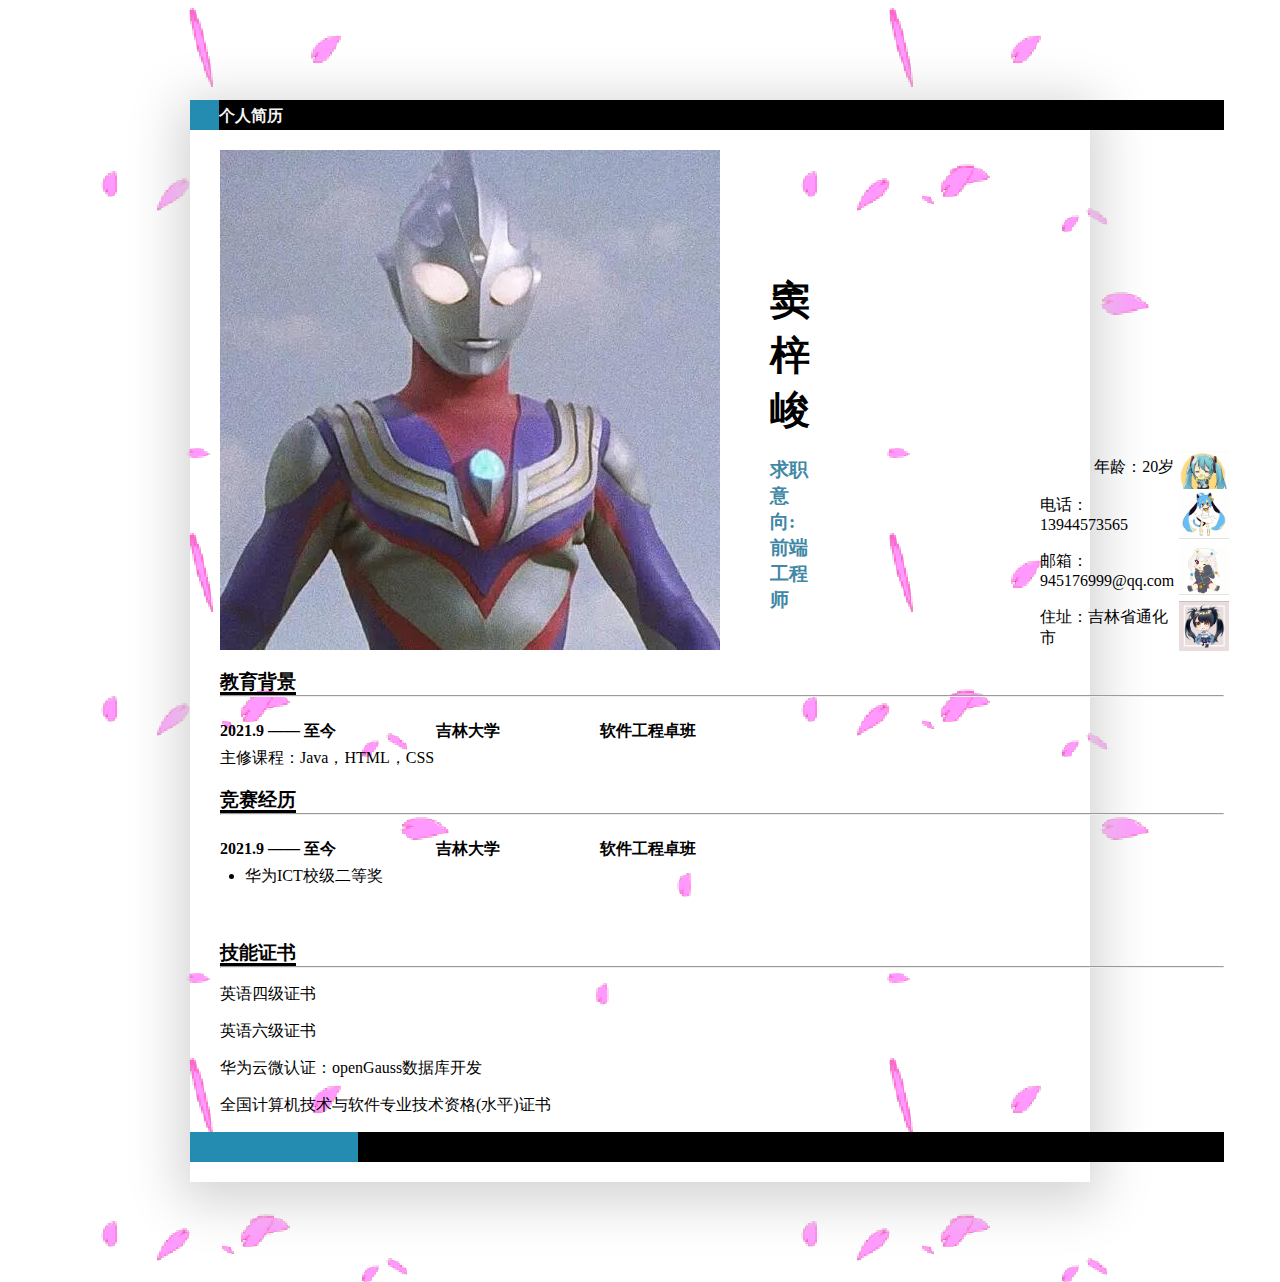
<file: index.html>
<!DOCTYPE html>
<html lang="en">

<head>
    <meta charset="UTF-8">
    <meta name="viewport" content="width=device-width, initial-scale=1.0">
    <title>简历制作my Dong</title>
    <link rel="stylesheet" href="jianli.css">
</head>

<body background="dongtai1.gif">

    <!-- 先定一个大的容器 -->
    <div class="container">
        <div class="topline">
            <div class="top_left"></div>
            <div class="top_right">
                <p>个人简历</p>
            </div>
        </div>

        <div class="mid">

            <div class="ikun">
                <img src="images/aoteman.jpg">
                <div class="ikun_mid">
                    <h3><span>窦梓峻</span>
                        <br>
                        <p style="color: #4088A5">求职意向:前端工程师</p>
                    </h3>
                </div>

                <div class="ikun_right">
                    <div class="ikun_r1">
                        <p>年龄：20岁</p>
                        <img src="images/image1.jpg" width="50px" height="50px" style="transform: translate(5px,10px)">
                    </div>

                    <div class="ikun_r2">
                        <p>电话：13944573565</p>
                        <img src="images/image2.jpg" width="50px" height="50px" style="transform: translate(5px,10px)">
                    </div>

                    <div class="ikun_r3">
                        <p>邮箱：945176999@qq.com</p>
                        <img src="images/image3.jpg" width="50px" height="50px" style="transform: translate(5px,10px)">
                    </div>

                    <div class="ikun_r4">
                        <p>住址：吉林省通化市</p>
                        <img src="images/image4.jpg" width="50px" height="50px" style="transform: translate(5px,10px)">
                    </div>

                </div>

            </div>

            <div class="edu">
                <h3 style="margin-bottom: -8px;"><span style="border-bottom: 3px solid black">教育背景</span></h3>
                <hr>
                <div class="normal">
                    <p>2021.9 —— 至今</p>
                    <p style="margin-left: 100px">吉林大学</p>
                    <p style="margin-left: 100px">软件工程卓班</p>
                </div>
                <p style="margin-top: -10px">主修课程：Java，HTML，CSS</p>
            </div>


            <div class="work">
                <h3 style="margin-bottom: -8px"><span style="border-bottom: 3px solid black">竞赛经历</span></h3>
                <hr>
                <div class="normal">
                    <p>2021.9 —— 至今</p>
                    <p style="margin-left: 100px">吉林大学</p>
                    <p style="margin-left: 100px">软件工程卓班</p>
                </div>
                <ul style="margin-top: -10px;margin-left: -15px">
                    <li>华为ICT校级二等奖</li>
                </ul>

                <br>

            </div>

            <div class="tech">
                <h3 style="margin-bottom: -8px"><span style="border-bottom: 3px solid black">技能证书</span></h3>
                <hr>
                <p>英语四级证书</p>
                <p>英语六级证书</p>
                <p>华为云微认证：openGauss数据库开发</p>
                <p>全国计算机技术与软件专业技术资格(水平)证书</p>
            </div>

        </div>
        <div class="topline">
            <div class="top_left1"></div>
            <div class="top_right">
            </div>
        </div>

    </div>
</body>

</html>
</file>
<file: jianli.css>
/* 容器为栅格布局 */
.container {
    display: grid;
    box-shadow: 0px 10px 50px 10px lightgrey;
    /*简历周围阴影*/
    width: 900px;
    margin: 100px auto;
    /*background: red;*/

}

/* 简历上方线条 */
.topline {
    display: flex;
    flex-direction: row;
}

.top_left {
    background-color: #248CB1;
    height: 30px;
    width: 30px;
    /*transform: translate(-30px,0);  !*  向左偏移  *!*/
}

.top_left1 {
    background-color: #248CB1;
    height: 30px;
    width: 200px;
    /*transform: translate(-30px,0);  !*  向左偏移  *!*/
}

.top_right {
    background-color: black;
    height: 30px;
    width: 100%;
    /*transform: translate(-30px,0);*/
    margin-bottom: 20px;
}

.top_right p {
    transform: translate(0, -10px);
    color: whitesmoke;
    font-weight: bold;
    /*  粗体  */
}

/*   mid  */
.mid {
    margin-left: 30px;
}


/*照片*/
.ikun {
    display: flex;
    flex-direction: row;
    align-items: end;
}

.ikun_mid {
    margin-left: 50px;
    display: flex;
    flex-direction: column;

}

.ikun_mid span {
    font-size: 40px;
}

.ikun_right {
    display: flex;
    flex-direction: column;
    margin-left: 230px;
    align-items: flex-end;
}

.ikun_r1,
.ikun_r2,
.ikun_r3,
.ikun_r4 {
    display: flex;
    flex-direction: row;
    margin-bottom: -15px;
}

.normal {
    display: flex;
    flex-direction: row;
    font-weight: bold;
}
</file>
